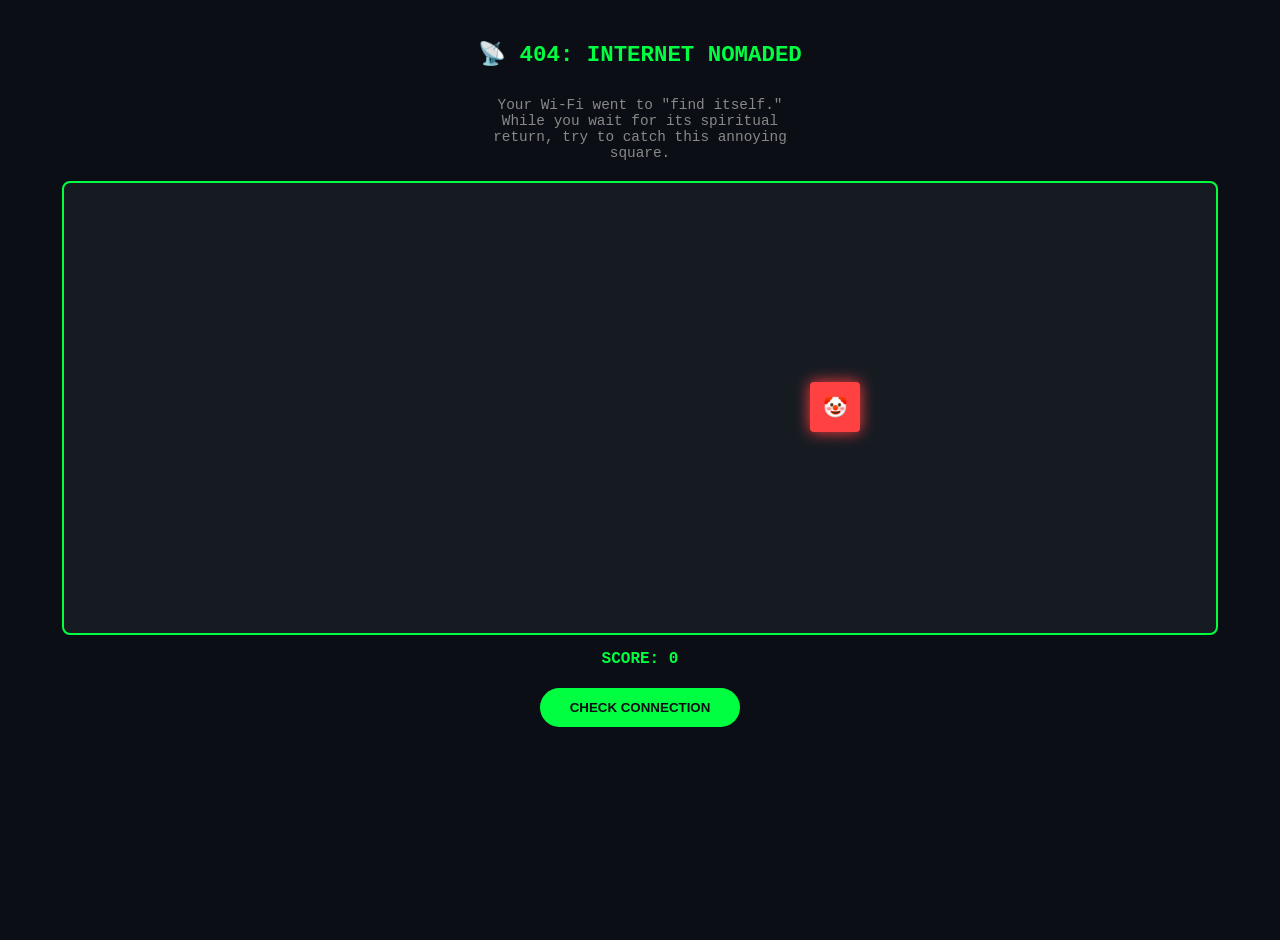
<file: offline.html>
<!DOCTYPE html>
<html lang="en">
<head>
    <meta name="robots" content="noindex, follow">
    <meta charset="UTF-8">
    <meta name="viewport" content="width=device-width, initial-scale=1.0, maximum-scale=1.0, user-scalable=no">
    <title>Signal Lost in Space</title>
    <style>
        :root { --bg: #0b0e14; --text: #00ff41; --accent: #ff4141; }
        body { 
            background: var(--bg); color: var(--text); 
            font-family: 'Courier New', Courier, monospace;
            display: flex; flex-direction: column; align-items: center; 
            justify-content: flex-start; height: 100vh; margin: 0; padding: 20px;
            overflow: hidden; text-align: center; touch-action: manipulation;
        }
        h1 { font-size: 1.4rem; margin-top: 20px; text-transform: uppercase; }
        p { color: #888; font-size: 0.9rem; max-width: 300px; margin-bottom: 20px; }
        
        /* Game Area */
        #game-container {
            position: relative; width: 90vw; height: 50vh;
            border: 2px solid var(--text); border-radius: 8px;
            background: #161b22; overflow: hidden;
        }
        #target {
            position: absolute; width: 50px; height: 50px;
            background: var(--accent); border-radius: 4px;
            display: flex; align-items: center; justify-content: center;
            font-size: 20px; cursor: pointer; transition: transform 0.1s;
            box-shadow: 0 0 15px var(--accent);
        }
        .stats { margin-top: 15px; font-weight: bold; }
        .btn-retry {
            margin-top: 20px; padding: 12px 30px; 
            background: var(--text); color: var(--bg);
            border: none; border-radius: 25px; font-weight: bold;
            text-transform: uppercase; cursor: pointer;
        }
    </style>
</head>
<body>

    <h1>📡 404: Internet Nomaded</h1>
    <p>Your Wi-Fi went to "find itself." While you wait for its spiritual return, try to catch this annoying square.</p>

    <div id="game-container">
        <div id="target">🤡</div>
    </div>

    <div class="stats">SCORE: <span id="score">0</span></div>
    
    <button class="btn-retry" onclick="window.location.reload()">Check Connection</button>

    <script>
        const container = document.getElementById('game-container');
        const target = document.getElementById('target');
        const scoreEl = document.getElementById('score');
        let score = 0;

        function moveTarget() {
            const maxX = container.clientWidth - target.clientWidth;
            const maxY = container.clientHeight - target.clientHeight;
            
            const randomX = Math.floor(Math.random() * maxX);
            const randomY = Math.floor(Math.random() * maxY);
            
            target.style.left = randomX + 'px';
            target.style.top = randomY + 'px';
        }

        // Touch/Click event
        target.addEventListener('touchstart', (e) => {
            e.preventDefault(); // Prevents ghost clicks on mobile
            catchSquare();
        });
        target.addEventListener('mousedown', catchSquare);

        function catchSquare() {
            score++;
            scoreEl.innerText = score;
            target.style.transform = "scale(0.8)";
            setTimeout(() => {
                target.style.transform = "scale(1)";
                moveTarget();
            }, 100);
        }

        // Move target every 1.5 seconds if not caught
        setInterval(() => {
            if (Math.random() > 0.7) moveTarget(); 
        }, 1500);

        // Initial position
        moveTarget();

        // Auto-reconnect detector
        window.addEventListener('online', () => {
            document.body.innerHTML = "<h1>SHE'S ALIVE!</h1><p>Reconnecting you to civilization...</p>";
            setTimeout(() => window.location.reload(), 1500);
        });
    </script>
    <script>
        // 1. Load the existing score (if any) when the page opens
let currentScore = parseInt(localStorage.getItem('offlineScore')) || 0;

// 2. Call this whenever the player scores points in your game
function updateScore(points) {
    currentScore += points;
    localStorage.setItem('offlineScore', currentScore); // Persistent save
    
    // Update your UI element here
    const display = document.getElementById('score-display');
    if (display) display.innerText = currentScore;
}

// 3. The "Reset" trigger
// This runs if the connection comes back while the page is open
window.addEventListener('online', () => {
    resetOfflineData();
});

// Also check on page load: if we are online right now, clear it
if (navigator.onLine) {
    resetOfflineData();
}

function resetOfflineData() {
    currentScore = 0;
    localStorage.removeItem('offlineScore');
    console.log("Online: Offline score has been reset.");
}

    </script>

</body>
</html>
</file>
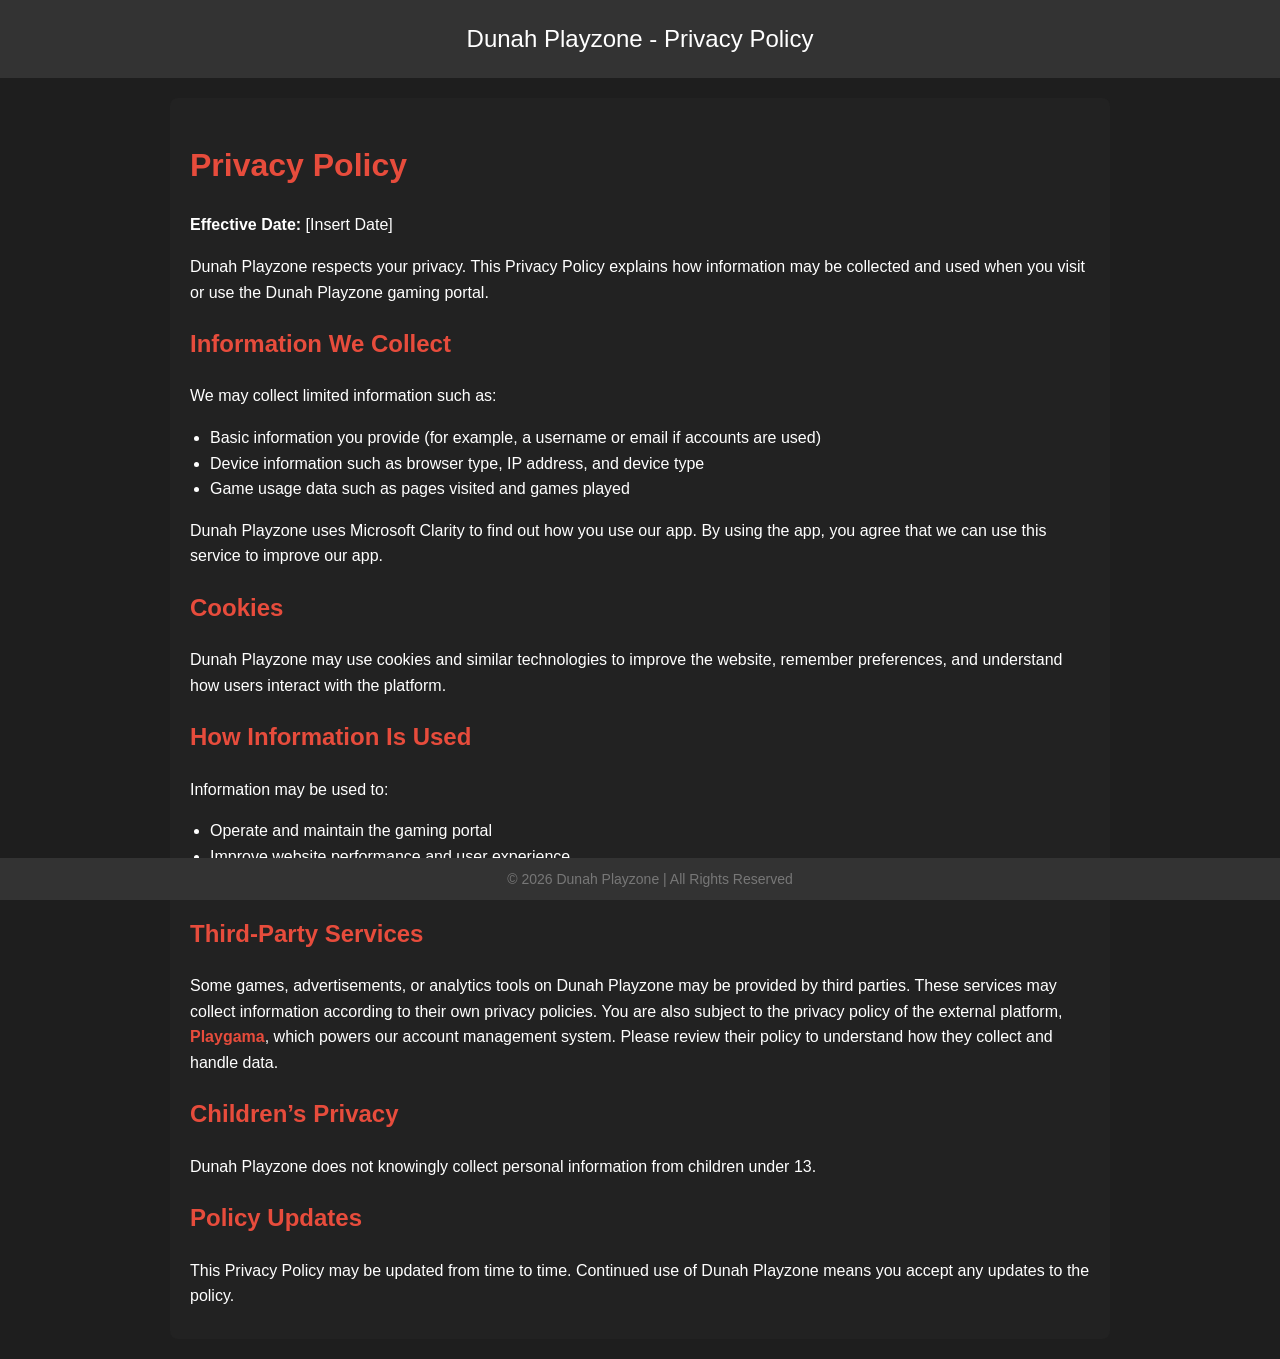
<file: public/terms/privacy-policy.html>
<!DOCTYPE html>
<html lang="en">
<head>
    <meta charset="UTF-8">
    <meta name="viewport" content="width=device-width, initial-scale=1.0">
    <title>Dunah Playzone - Privacy Policy</title>
    <style>
        body {
            font-family: 'Arial', sans-serif;
            background: #1e1e1e;
            color: #fff;
            margin: 0;
            padding: 0;
            font-size: 16px;
            line-height: 1.6;
        }
        header {
            background: #333;
            padding: 20px;
            text-align: center;
            font-size: 24px;
            color: #fff;
        }
        .container {
            max-width: 900px;
            margin: 20px auto;
            padding: 20px;
            background: #222;
            border-radius: 8px;
        }
        h1, h2 {
            color: #e74c3c;
        }
        p, ul {
            margin-bottom: 10px;
        }
        ul {
            list-style-type: disc;
            padding-left: 20px;
        }
        a {
            color: #e74c3c;
            text-decoration: none;
        }
        a:hover {
            text-decoration: underline;
        }
        footer {
            background: #333;
            text-align: center;
            padding: 10px;
            color: #777;
            font-size: 14px;
            position: fixed;
            bottom: 0;
            width: 100%;
        }
        .highlight {
            font-weight: bold;
            color: #e74c3c;
        }
    </style>
</head>
<body>

<header>
    Dunah Playzone - Privacy Policy
</header>

<div class="container">
    <h1>Privacy Policy</h1>
    <p><strong>Effective Date:</strong> [Insert Date]</p>

    <p>Dunah Playzone respects your privacy. This Privacy Policy explains how information may be collected and used when you visit or use the Dunah Playzone gaming portal.</p>

    <h2>Information We Collect</h2>
    <p>We may collect limited information such as:</p>
    <ul>
        <li>Basic information you provide (for example, a username or email if accounts are used)</li>
        <li>Device information such as browser type, IP address, and device type</li>
        <li>Game usage data such as pages visited and games played</li>
    </ul>
    <p>Dunah Playzone uses Microsoft Clarity to find out how you use our app. By using the app, you agree that we can use this service to improve our app.</p>

    <h2>Cookies</h2>
    <p>Dunah Playzone may use cookies and similar technologies to improve the website, remember preferences, and understand how users interact with the platform.</p>

    <h2>How Information Is Used</h2>
    <p>Information may be used to:</p>
    <ul>
        <li>Operate and maintain the gaming portal</li>
        <li>Improve website performance and user experience</li>
        <li>Monitor usage and prevent misuse or abuse of the platform</li>
    </ul>

    <h2>Third-Party Services</h2>
    <p>Some games, advertisements, or analytics tools on Dunah Playzone may be provided by third parties. These services may collect information according to their own privacy policies. You are also subject to the privacy policy of the external platform, <a href="https://www.playgama.com/privacy-policy" target="_blank" class="highlight">Playgama</a>, which powers our account management system. Please review their policy to understand how they collect and handle data.</p>

    <h2>Children’s Privacy</h2>
    <p>Dunah Playzone does not knowingly collect personal information from children under 13.</p>

    <h2>Policy Updates</h2>
    <p>This Privacy Policy may be updated from time to time. Continued use of Dunah Playzone means you accept any updates to the policy.</p>
</div>

<footer>
    &copy; 2026 Dunah Playzone | All Rights Reserved
</footer>

</body>
</html>
</file>
